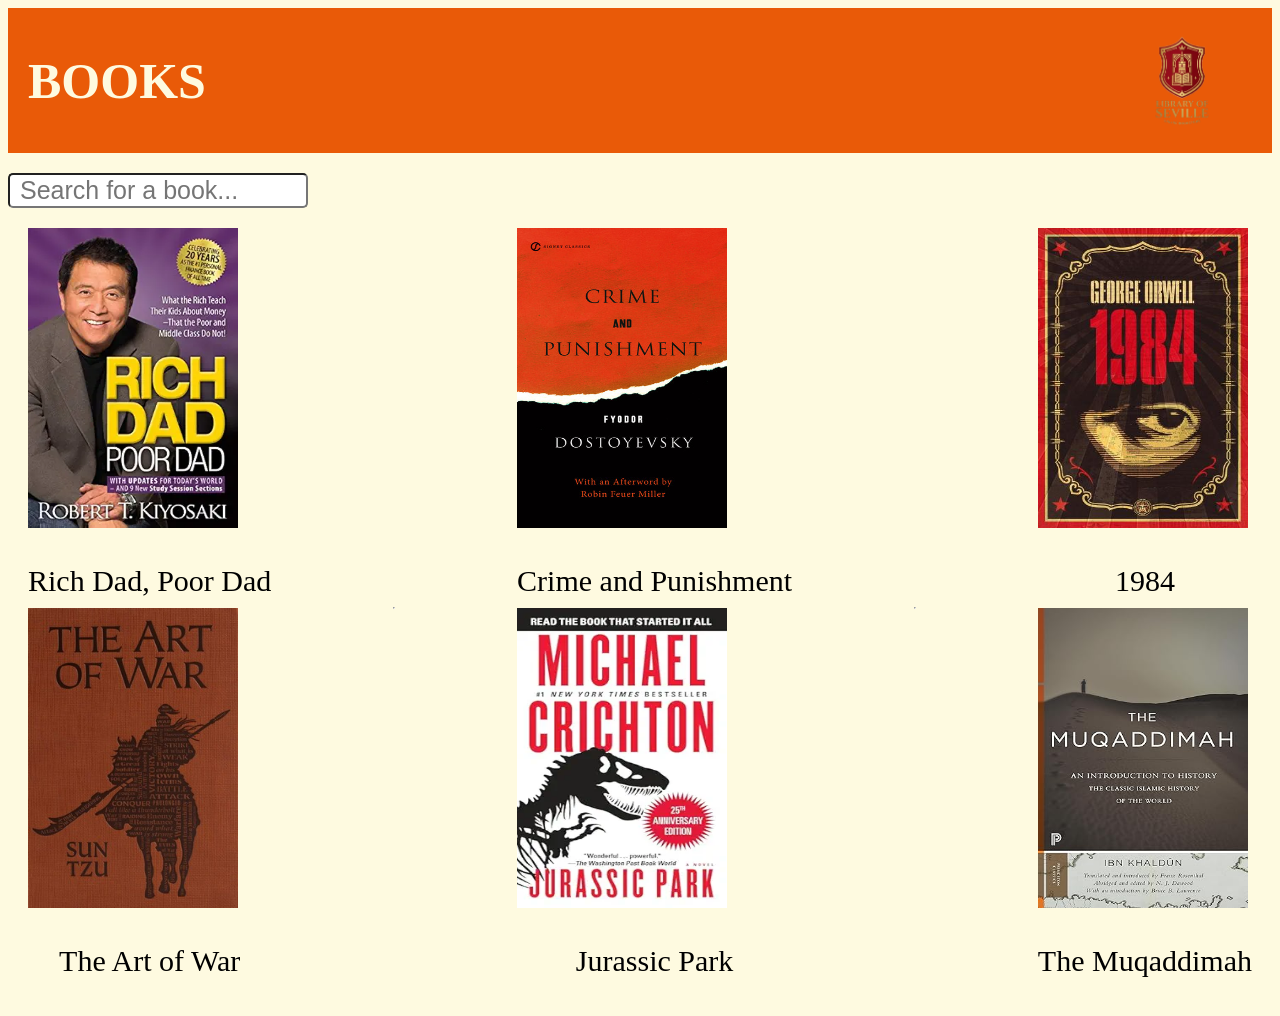
<file: books.html>
<!DOCTYPE html>
<html lang="en">
<head>
    <meta charset="UTF-8">
    <meta name="viewport" content="width=device-width, initial-scale=1.0">
    <link rel="stylesheet" href="books.css">
    <title>BOOKS</title>
</head>
<body>
    <div class="books-header">
        <h1>BOOKS</h1>
        <a href="index.html"><img src="output/images/logo.png.png" alt="logo" class="logo"></a>
    </div>
<input type="text" placeholder="Search for a book..." class="search-bar">
<div class="books">
   <div class="first-row">
    <div class="book"><img src="output/images/books/rich-dad-poor-dad.jpg"><figcaption>Rich Dad, Poor Dad</figcaption></div>
    <div class="book"><img src="output/images/books/art-of-war.jpg"><figcaption>The Art of War</figcaption></div>
   </div>
   <hr>
   <div class="second-row">
    <div class="book"><img src="output/images/books/crime-and-punishment.jpg"><figcaption>Crime and Punishment</figcaption></div>
    <div class="book"><img src="output/images/books/jurassic-park.jpg"><figcaption>Jurassic Park</figcaption></div>
   </div>
    <hr>
   <div class="third-row">
    <div class="book"><img src="output/images/books/1984.jpg"><figcaption>1984</figcaption></div>
    <div class="book"><img src="output/images/books/the-muqaddimah.jpg"><figcaption>The Muqaddimah</figcaption></div>
   </div>
</div>
</body>
</html>
</file>
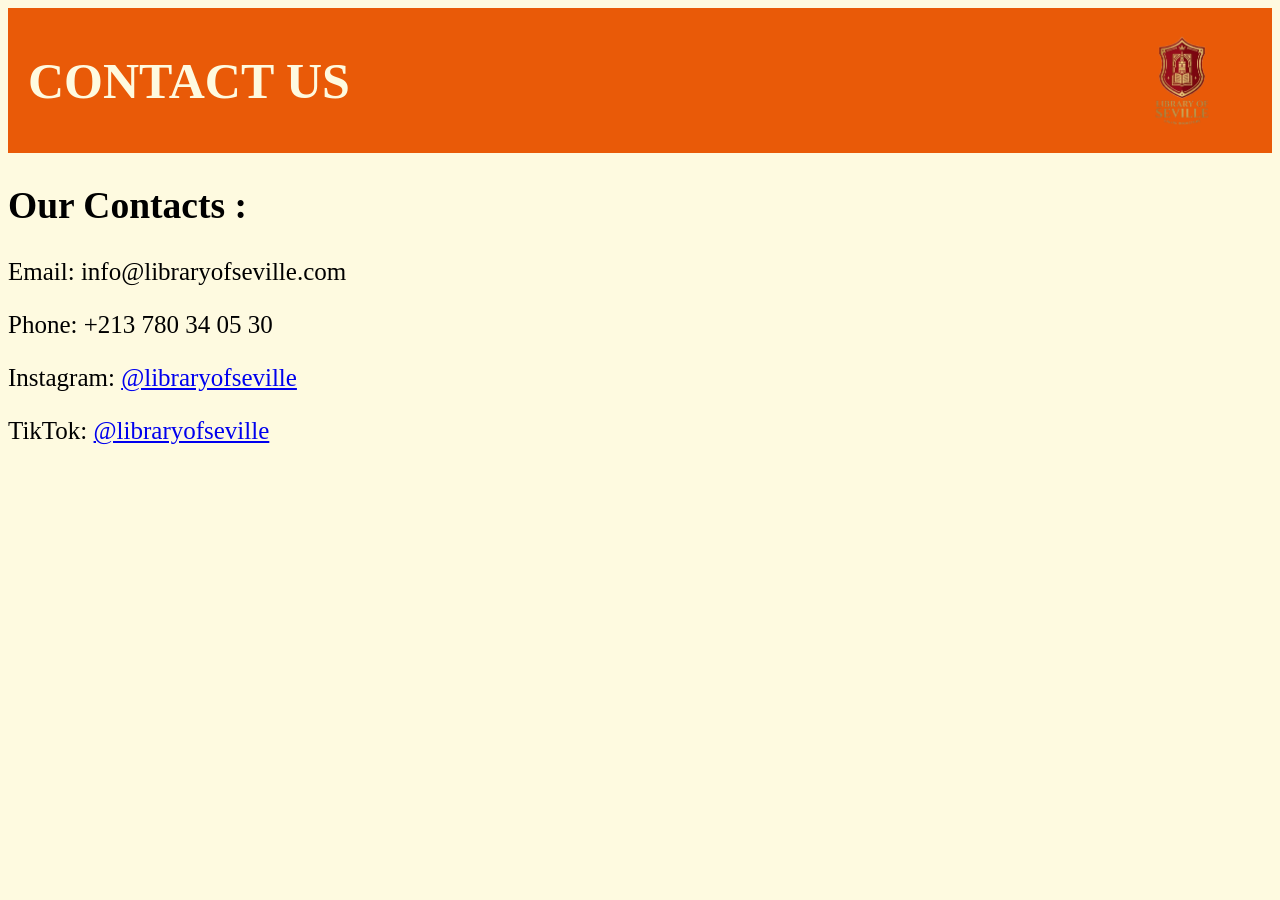
<file: contact.html>
<!DOCTYPE html>
<html lang="en">
<head>
    <meta charset="UTF-8">
    <meta name="viewport" content="width=device-width, initial-scale=1.0">
    <link rel="stylesheet" href="contact.css">
    <title>Document</title>
</head>
<body>
     <div class="books-header">
        <h1>CONTACT US</h1>
        <a href="index.html"><img src="output/images/logo.png.png" alt="logo" class="logo"></a>
    </div>
    <h2>Our Contacts :</h2>
    <p>Email: info@libraryofseville.com</p>
    <p>Phone: +213 780 34 05 30</p>
    <p>Instagram: <a href="https://www.instagram.com/library_of_seville?utm_source=ig_web_button_share_sheet&igsh=ZDNlZDc0MzIxNw">@libraryofseville</a></p>
    <p>TikTok: <a href="https://www.tiktok.com/@library_of_seville?is_from_webapp=1&sender_device=pc">@libraryofseville</a></p>

</body>
</html>
</file>
<file: books.css>
* {
    box-sizing: border-box;
}
img {
    max-width: 100%;
    height: auto;
}
body { font-family: Verdana;
font-size: 25px;
background-color: #fefae0;}
h1 {
    color: #fefae0;
}
.logo {
    width: 140px;
    float: left;
    margin: 0px;
}
.books-header {
    display: flex;
    align-items: center;
    justify-content: space-between;
    padding: 10px 20px;
    background-color: rgb(233, 90, 8);
}
.search-bar {
    display: flex;
    justify-content: flex-start;
    width: 300px;
    height: 35px;
    font-size: 1em;
    padding: 10px;
    margin-top: 20px;
    border-radius: 5px;
}
.books {
    display: flex;
    flex-wrap: wrap;
    align-items: center;
    justify-content: space-between;
    padding: 20px;
}
.books img {
    width: 210px;
    height: 300px;
    margin-bottom: 20px;
}
figcaption {
    text-align: center;
    font-size: 1.2em;
    margin: 10px 0;
    padding-left: 0px;
    font-family: roman;
}
</file>
<file: contact.css>
* {
    box-sizing: border-box;
}
img {
    max-width: 100%;
    height: auto;
}
body { font-family: Verdana;
font-size: 25px;
background-color: #fefae0;}
h1 {
    color: #fefae0;
}
.logo {
    width: 140px;
    float: left;
    margin: 0px;
}
.books-header {
    display: flex;
    align-items: center;
    justify-content: space-between;
    padding: 10px 20px;
    background-color: rgb(233, 90, 8);
}
</file>
